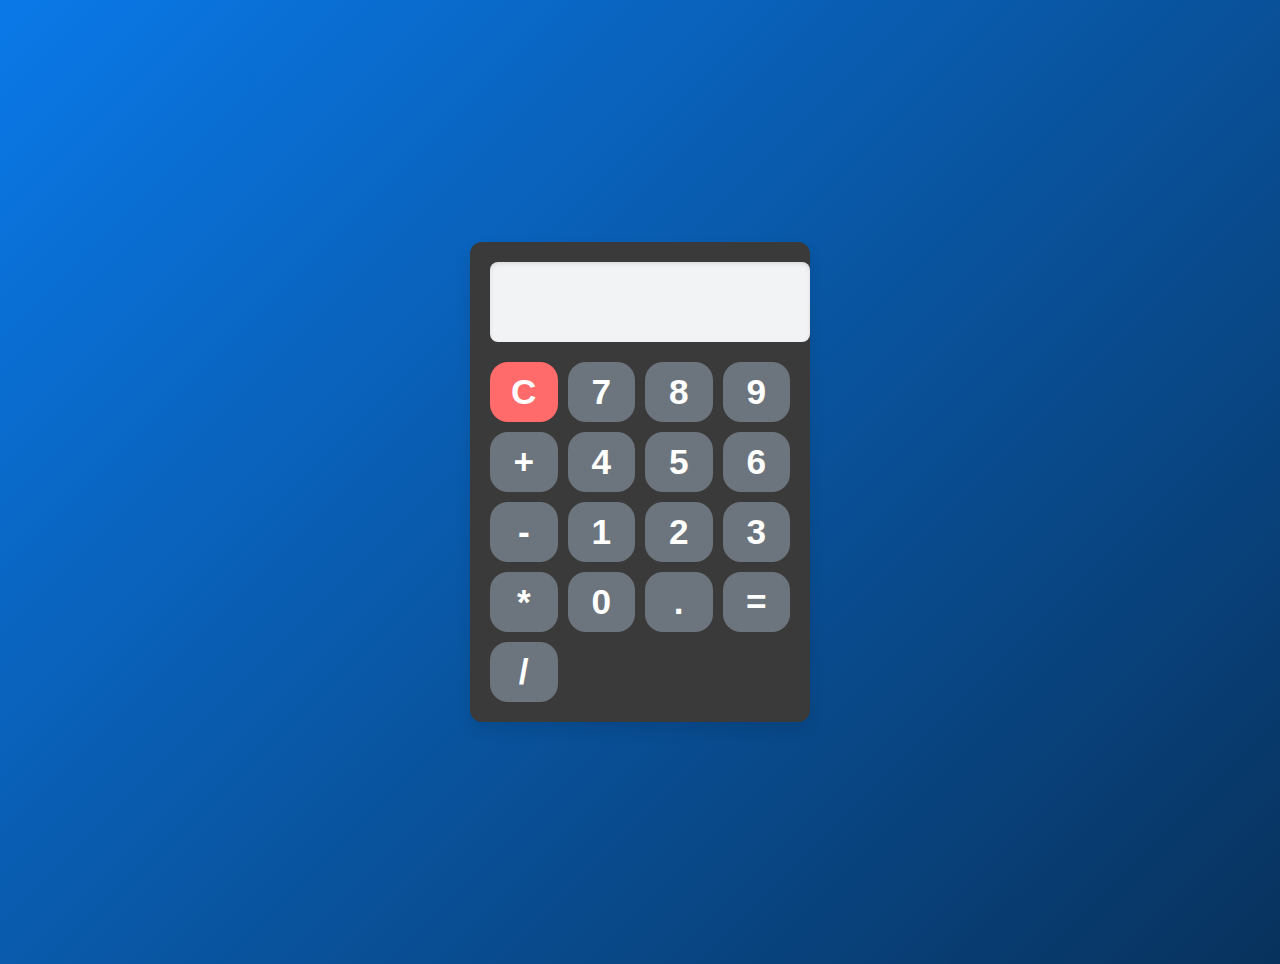
<file: Calculator/index.html>
<!DOCTYPE html>
<html lang="en">
<head>
    <meta charset="UTF-8">
    <meta name="viewport" content="width=device-width, initial-scale=1.0">
    <title>Calculator</title>
    <link rel="stylesheet" href="style.css">
</head>
<body>
    <div class="Calculator">
            <input type="text" class="display" id="Display"  disabled/>
      <div class="buttons">
        <button onclick="Clear()"  class="Clear">C</button>
            <button onclick="AddToDisplay('7')">7</button>
            <button onclick="AddToDisplay('8')">8</button>
            <button onclick="AddToDisplay('9')">9</button>
        <button class="operator" onclick="AddToDisplay('+')">+</button>
            <button onclick="AddToDisplay('4')">4</button>
            <button onclick="AddToDisplay('5')">5</button>
            <button onclick="AddToDisplay('6')">6</button>
        <button class="operator" onclick="AddToDisplay('-')">-</button>
            <button onclick="AddToDisplay('1')">1</button>
            <button onclick="AddToDisplay('2')">2</button>
            <button onclick="AddToDisplay('3')">3</button>
        <button class="operator" onclick="AddToDisplay('*')">*</button>
            <button onclick="AddToDisplay('0')">0</button>
            <button onclick="AddToDisplay('.')">.</button>
            <button onclick="Calculate()">=</button>
        <button class="operator" onclick="AddToDisplay('/')">/</button>
      </div>
    </div>
    <script src="index.js"></script>
</body>
</html>
</file>
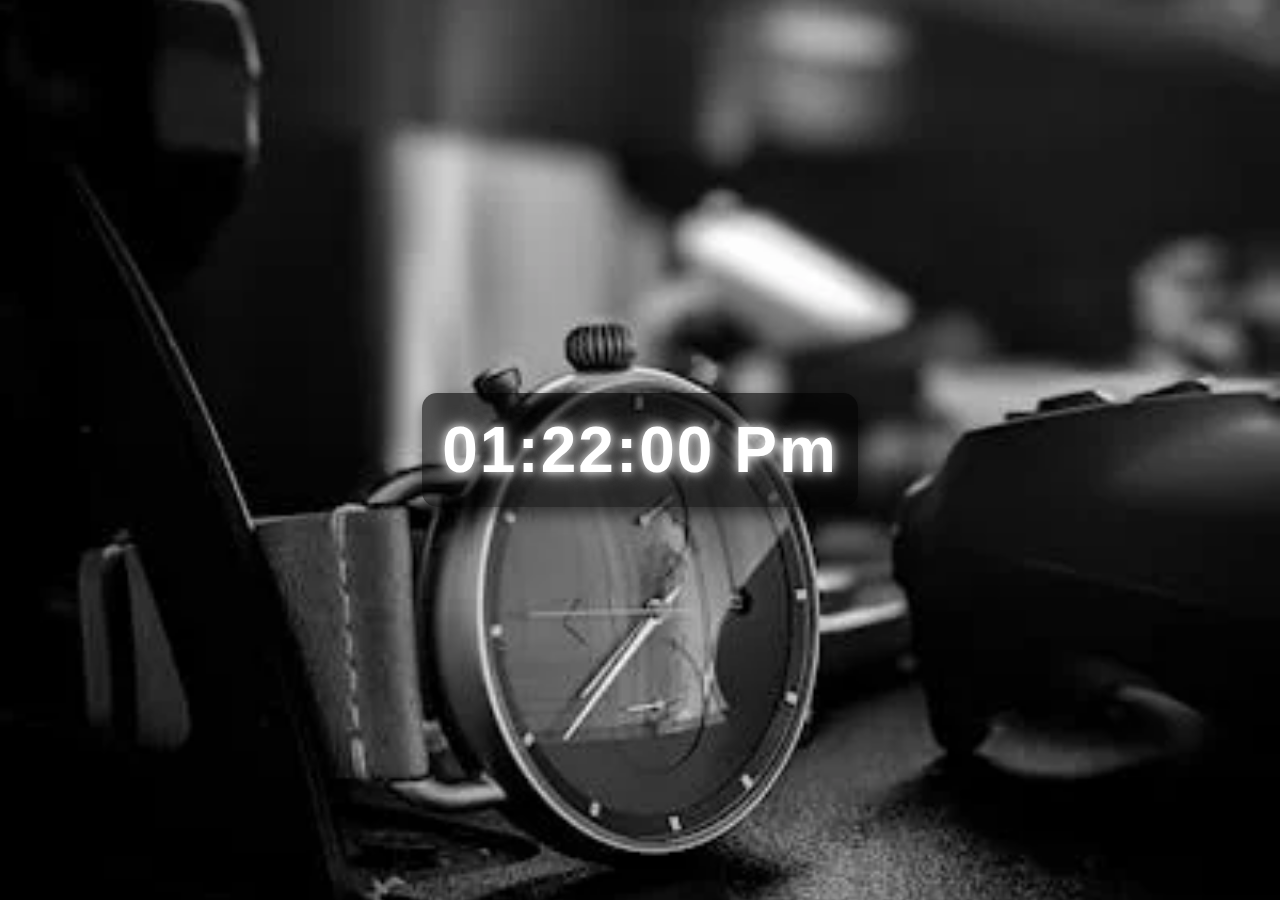
<file: digital-clock/index.html>
<!DOCTYPE html>
<html lang="en">
<head>
    <meta charset="UTF-8">
    <meta name="viewport" content="width=device-width, initial-scale=1.0">
    <title>Digital Clock</title>
    <link rel="stylesheet" href="style.css">

</head>
<body>
    
    <div id="clock-container">
        <div id="clock">00:00:00</div>
    </div>

    <script src="index.js"></script>
</body>
</html>
</file>
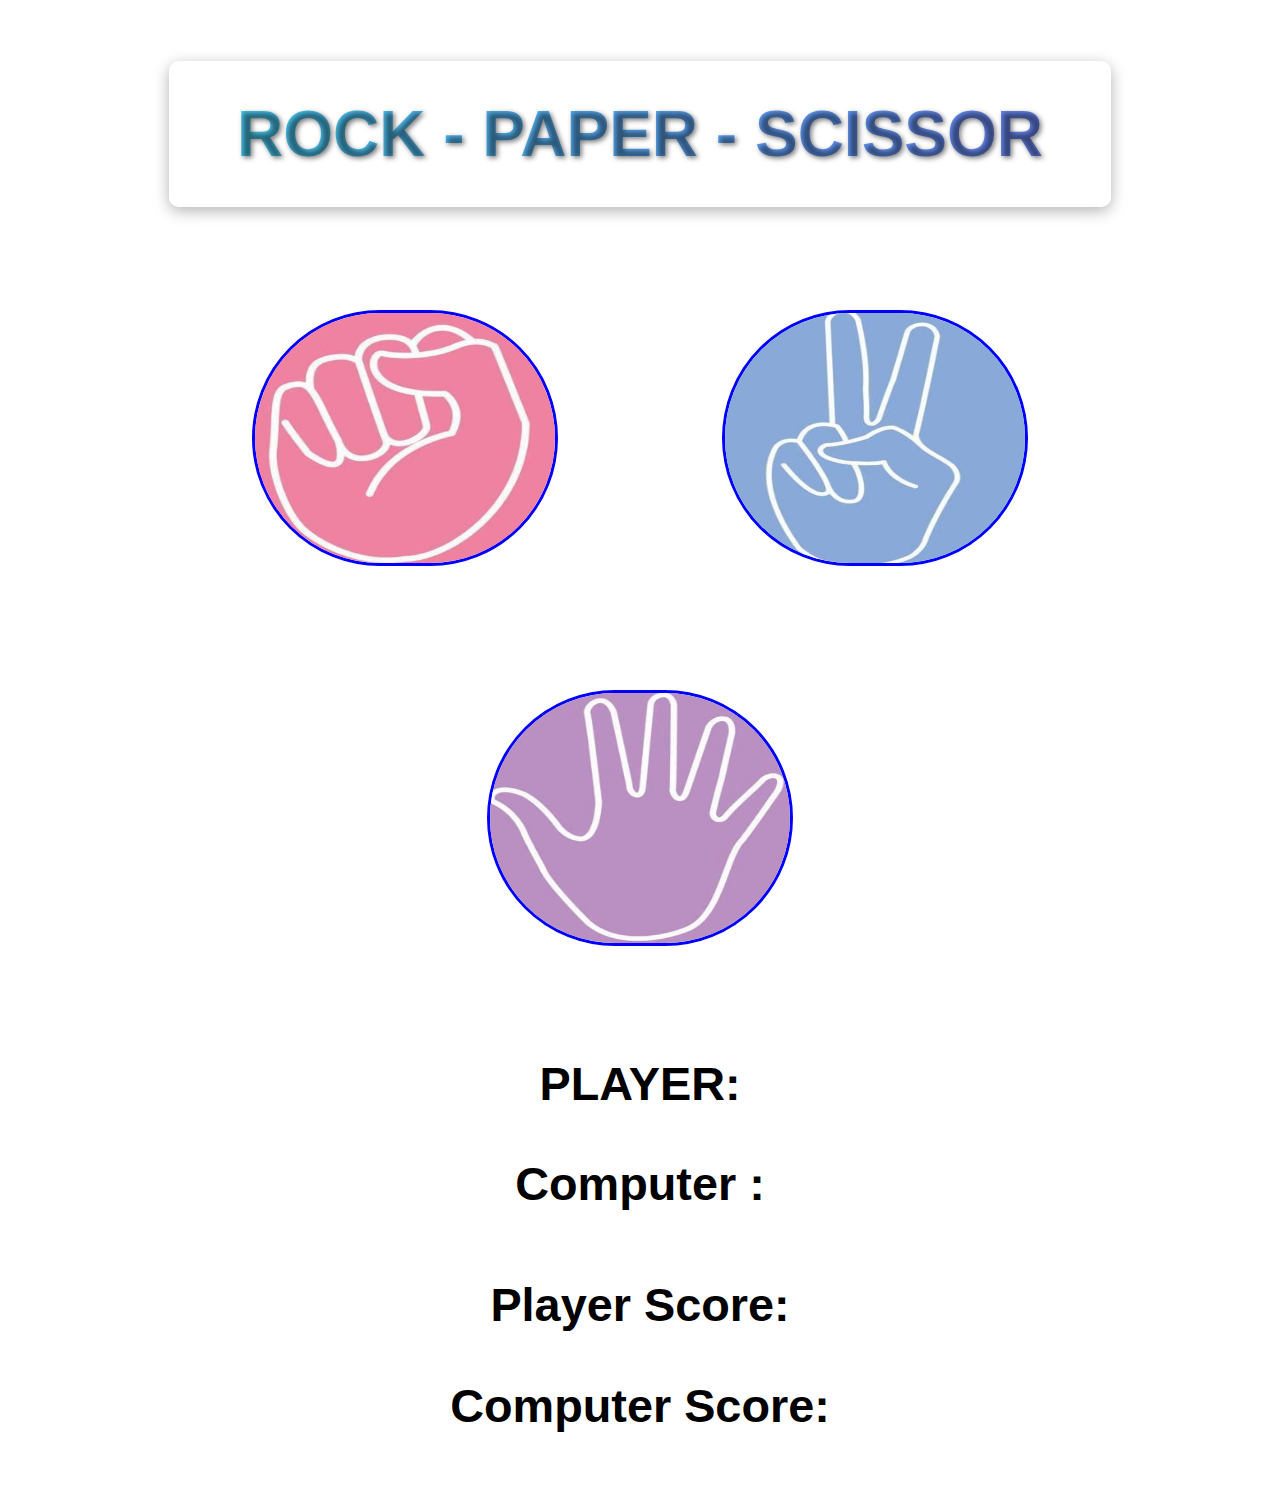
<file: Rock-Paper-Scissor/index.html>
<!DOCTYPE html>
<html lang="en">
<head>
    <meta charset="UTF-8">
    <meta name="viewport" content="width=device-width, initial-scale=1.0">
    <title>Hand Game</title>
    <link rel="stylesheet" href="style.css"></link>
</head>
<body>
    <H1 class="game-title">ROCK - PAPER - SCISSOR</H1>
    <div class="img">
        <img src="img/scissor.png" id="rock" >
        <img src="img/rock.png" id="scissor" >
        <img src="img/paper.png" id="paper" >
    </div>

    <div class="text">
        <h3 id="player-wish">PLAYER: </h3>
        <h3 id="computer-wish">Computer :</h3>

        <h2 id="res"></h2>
        <h3 id="Player-score">Player Score: </h3>
        <h3 id="Computer-score">Computer Score: </h3>
    </div>
        <script src="index.js"></script>
</body>
</html>
</file>
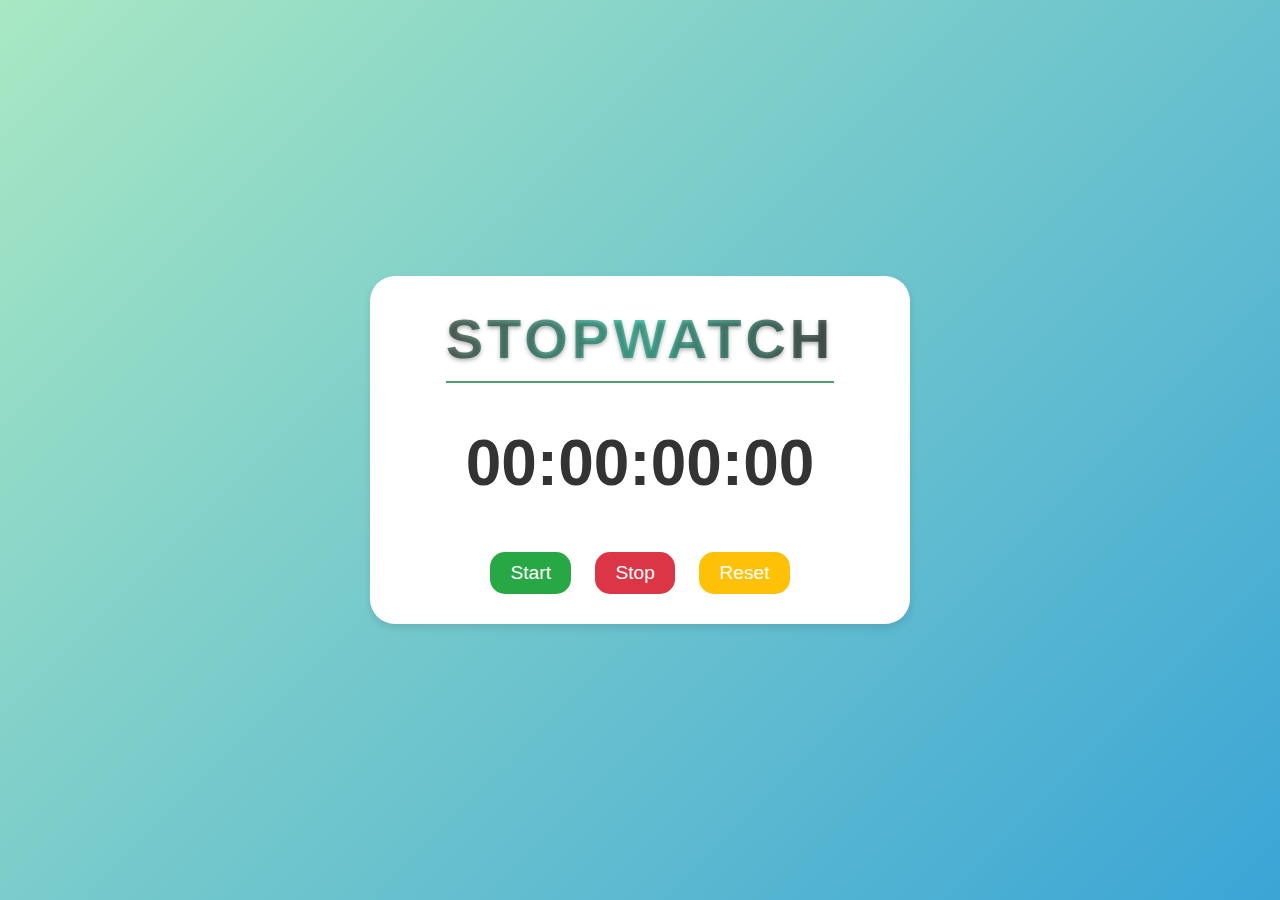
<file: Stopwatch/index.html>
<!DOCTYPE html>
<html lang="en">
<head>
    <meta charset="UTF-8">
    <meta name="viewport" content="width=device-width, initial-scale=1.0">
    <link rel="stylesheet" href="style.css">
    <title>Stopwatch</title>
</head>
<body>
    
    
    <div id="stopwatch-container">
        <div id="myH1">Stopwatch</div>
        <h1 id="time-display" >00:00:00:00</h1>
        <button id="start" onclick="start()">Start</button>
        <button id="stop" onclick="stop()">Stop</button>
        <button id="reset" onclick="reset()">Reset</button>
    </div>
      
    <script src="index.js"></script>
</body>
</html>
</file>
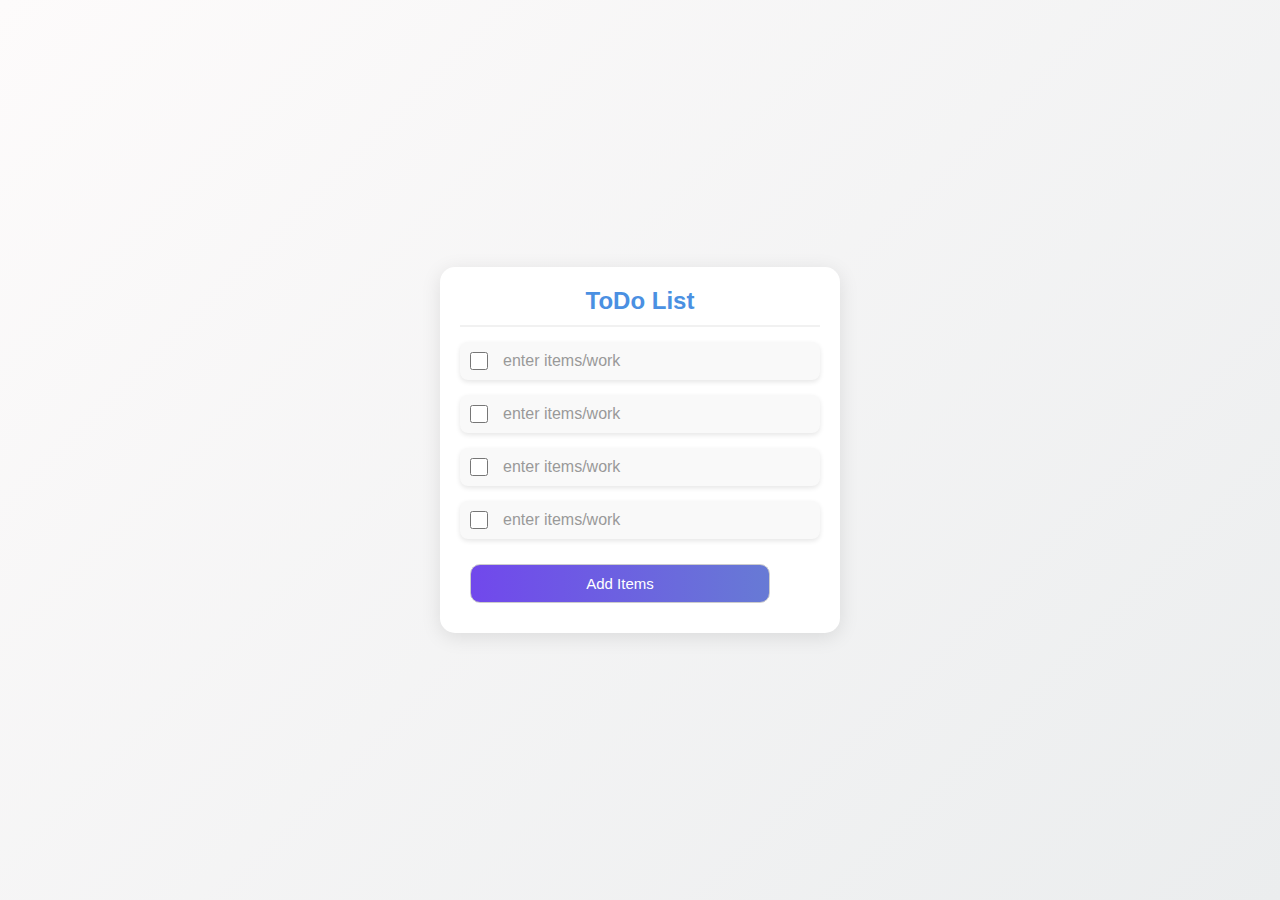
<file: ToDo-list/index.html>
<!DOCTYPE html>
<html lang="en">
<head>
    <meta charset="UTF-8">
    <meta name="viewport" content="width=device-width, initial-scale=1.0">
    <title>ToDo List</title>
    <link rel="stylesheet" href="style.css">
</head>
<body>
   
    <div class="todo-list"   id="todo-list" >
           <div id="title">ToDo List</div>
                <div id="list-container">

                    <div class="list-items">
                    <input type="checkbox" onclick="IsCompleted(this)"  class="checkbox"/>
                    <input type="text" class="items" placeholder="enter items/work" 
                        />
                    </div>

                    <div class="list-items">
                        <input type="checkbox" onclick="IsCompleted(this)" class="checkbox"/>
                        <input type="text" class="items" placeholder="enter items/work" 
                            />
                    </div>

                    <div class="list-items">
                        <input type="checkbox" onclick="IsCompleted(this)" class="checkbox"/>
                        <input type="text" class="items" placeholder="enter items/work" 
                            />
                    </div>
                 </div>
            
    </div>
   
    <script src="index.js"></script>
</body>
</html>
</file>
<file: Calculator/style.css>
/* General Calculator Styling */
body {
    font-family: Arial, sans-serif;
    display: flex;
    justify-content: center;
    align-items: center;
    height: 100vh;
    margin: 2rem;
    background: linear-gradient(135deg, #0a79e8, #08325d);
}

.Calculator {
    width: 300px;
    background: #3b3a3a;
    border-radius: 12px;
    box-shadow: 0 8px 15px rgba(0, 0, 0, 0.1);
    overflow: hidden;
    padding: 20px;
}

/* Display Styling */
.Calculator .display {
    width: 100%;
    height: 60px;
    background: #f1f3f5;
    border: none;
    border-radius: 8px;
    text-align: right;
    padding: 10px;
    font-size: 1.5rem;
    box-shadow: inset 0 2px 4px rgba(0, 0, 0, 0.1);
    outline: none;
    overflow: hidden;
}

/* Button Grid Styling */
.Calculator .buttons {
    display: grid;
    grid-template-columns: repeat(4, 1fr);
    gap: 10px;
    margin-top: 20px;
}

/* Individual Button Styling */
.Calculator .buttons button {
    height: 60px;
    background: #6c757d;
    border: none;
    border-radius: 18px;
    font-size: 2.2rem;
    font-weight: bold;
    color: white;
    cursor: pointer;
    transition: all 0.3s ease;
}

.Calculator .buttons button:hover {
    background: #5a6268;
    transform: translateY(-2px);
    box-shadow: 0 4px 8px rgba(0, 0, 0, 0.1);
}

.Calculator .buttons button:active {
    background: #adb5bd;
    transform: translateY(2px);
    box-shadow: inset 0 2px 4px rgba(0, 0, 0, 0.2);
}

/* Highlighted Buttons for Operators and Clear */
.Calculator .buttons .operator {
    background: #6c757d;
    color: white;
}

.Calculator .buttons .operator:hover {
    background: #5a6268;
}

.Calculator .buttons .Clear {
    background: #ff6b6b;
    color: white;
}

.Calculator .buttons .Clear:hover {
    background: #fa5252;
}
</file>
<file: digital-clock/style.css>
body {
    margin: 0;
    padding: 0;
    height: 100vh;
    display: flex;
    align-items: center;
    justify-content: center;
    font-family: 'Roboto', sans-serif;
    background: url('./image/background_img.webp') no-repeat center center fixed;
    background-size: cover;
}

#clock-container {
    display: flex;
    justify-content: center;
    align-items: center;
    background: rgba(0, 0, 0, 0.6); /* Semi-transparent black background */
    border-radius: 15px;
    padding: 20px;
    box-shadow: 0 8px 15px rgba(0, 0, 0, 0.5);
}

#clock {
    font-size: 4rem;
    font-weight: bold;
    color: #ffffff;
    text-shadow: 0 0 10px rgba(255, 255, 255, 0.9), 0 0 20px rgba(255, 255, 255, 0.7);
    letter-spacing: 2px;
}
</file>
<file: Rock-Paper-Scissor/style.css>
body{
    display: flex;
    flex-direction: column;
    padding: 10px;
    justify-content: center;
    text-align: center;
    font-family: Arial, Helvetica, sans-serif;
    font-weight: bold;
    align-items: center;
    
}

#rock, #paper, #scissor{
    border-radius: 200px;
    margin: 60px 80px;
    border: solid ;
    width: 300px;
    height: 250px;
    flex-direction: row;
    color: blue;
}

.text{
  font-style: bold;
  font-size: 2.5rem;
}

.text #res{
    font-size: 5rem;
}

.game-title {
    font-size: 4rem; /* Adjust size as needed */
    font-weight: bold;
    color: #190edbc1;
    text-shadow: 2px 2px 5px rgba(0, 0, 0, 0.5); /* Glow effect */
    text-align: center;
    background: linear-gradient(to right, #11bee5c8, #1330ec9d);
    -webkit-background-clip: text;
    -webkit-text-fill-color: transparent;
    animation: pulse 2s infinite;
    padding: 0.5em 1em;
    border: 4px solid white;
    border-radius: 10px;
    box-shadow: 0px 4px 15px rgba(0, 0, 0, 0.3);
  }
  
  /* Pulsating animation for fun effect */
  @keyframes pulse {
    0%, 100% {
      transform: scale(1);
      text-shadow: 0px 0px 10px rgba(255, 255, 255, 0.8);
    }
    50% {
      transform: scale(1.1);
      text-shadow: 0px 0px 20px rgba(255, 255, 255, 1);
    }
  }

  .win{
    color: green;
  }

  .loose{
    color: red;
  }

  .tie{
    color: tomato;
  }
</file>
<file: ToDo-list/style.css>
/*body {
    display: flex;
    flex-direction: column; 
    align-items: center;   
    gap: 10px;            
    padding: 20px;
    margin: 0;
    min-height: 100vh;     
    box-sizing: border-box;
   
}
.todo-list, title {
    background: white;
    align-items: center;
    justify-content: center;
    padding: 5px;
    font-family: Arial, Helvetica, sans-serif;
    font-weight: bold;
    font-style: italic;
    border-radius: 5px;
    color: white;
}
.todo-list,#todo-list {
    background: #1A237E;
    border-radius: 15px;
}

div {
    margin: 5px 10px;
    height: 30px;
}

#list-container.list-items{
    width: 100%;
    height: 15px;
    font-weight: bold;
    font-display: swap ;
    font-size: 20px;
    font-style: italic;
    padding: 10px;
    border: 0cap;
    border-radius: 15px;
}


.items{
    height: 20px;
    font-display: swap ;
    font-size: 15px;
    font-style: normal;
   
}

.button{
    width: 300px;
    padding: 10px;
    border: 1px solid #ccc;
    background-color: #f9f9f9;
    text-align: center;
}

button {
    margin: 10px;
    color: #FFFFFF;
    background-color: rgb(241, 241, 246);
    border: none;
    border-radius: 10px;
    cursor: pointer;
    padding: 5px 10px;
    font-size: 15px;
    background: linear-gradient(90deg, #7148ec, #677ad5);
    transition: background 0.3s ease;
}

button:hover {
    background: linear-gradient(90deg, #9108a9, #a321ef); 
}

*/

* {
    margin: 0;
    padding: 0;
    box-sizing: border-box;
}

body {
    font-family: 'Arial', sans-serif;
    background: linear-gradient(135deg, #fdfbfb, #ebedee);
    color: #333;
    display: flex;
    justify-content: center;
    align-items: center;
    height: 100vh;
}

#todo-list {
    background-color: #fff;
    box-shadow: 0 4px 20px rgba(0, 0, 0, 0.1);
    border-radius: 15px;
    width: 400px;
    padding: 20px;
}

#title {
    text-align: center;
    font-size: 1.5em;
    font-weight: bold;
    color: #4a90e2;
    margin-bottom: 15px;
    border-bottom: 2px solid #f1f1f1;
    padding-bottom: 10px;
}

#list-container {
    display: flex;
    flex-direction: column;
    gap: 15px;
}

.list-items {
    display: flex;
    align-items: center;
    background-color: #f9f9f9;
    border-radius: 8px;
    padding: 10px;
    box-shadow: 0 2px 5px rgba(0, 0, 0, 0.1);
}

.checkbox {
    margin-right: 15px;
    width: 18px;
    height: 18px;
    accent-color: #0e7bf7;
    cursor: pointer;
}

.items {
    flex: 1;
    border: none;
    outline: none;
    font-size: 1em;
    background-color: transparent;
    color: #333;
}

.items::placeholder {
    color: #999;
}

.list-items:hover {
    transform: translateY(-2px);
    box-shadow: 0 4px 10px rgba(0, 0, 0, 0.15);
}

/* Mobile Responsive Design */
@media (max-width: 480px) {
    #todo-list {
        width: 90%;
    }

    #title {
        font-size: 1.2em;
    }

    .items {
        font-size: 0.9em;
    }
}


.button{
    width: 300px;
    padding: 10px;
    border: 1px solid #ccc;
    background-color: #f9f9f9;
    text-align: center;
}

button {
    margin: 10px;
    color: #FFFFFF;
    background-color: rgb(241, 241, 246);
    border: none;
    border-radius: 10px;
    cursor: pointer;
    padding: 5px 10px;
    font-size: 15px;
    background: linear-gradient(90deg, #7148ec, #677ad5);
    transition: background 0.3s ease;
}

button:hover {
    background: linear-gradient(90deg, #9108a9, #a321ef); 
}
</file>
<file: Stopwatch/style.css>
/* General Reset */
body {
    margin: 0;
    font-family: Arial, sans-serif;
    background: linear-gradient(135deg, #a8e8c3, #3ba5d6);
    display: flex;
    justify-content: center;
    align-items: center;
    height: 100vh;
  }

  #myH1 {
    font-size: 3.5em;
    font-weight: 700;
    margin: 0;
    padding: 10px 0;
    color: #6b2020;
    text-align: center;
    text-transform: uppercase;
    letter-spacing: 4px;
    background: linear-gradient(90deg, #667c70, #57d1b7, #59635d);
    background-clip: text;
    -webkit-background-clip: text;
    color: transparent;
    text-shadow: 0 2px 4px rgba(0, 0, 0, 0.3);
    border-bottom: 2px solid #4c9f70;
    display: inline-block;
  }
  
  
  /* Stopwatch Container */
  #stopwatch-container {
    background-color: #ffffff;
    border-radius: 25px;
    box-shadow: 0 4px 8px rgba(0, 0, 0, 0.1);
    width: 500px;
    padding: 20px;
    text-align: center;
  }
  
  #stopwatch-container h1 {
    margin: 2;
    font-size: 4em;
    color: #333;
  }
  
  /* Buttons */
  #stopwatch-container button {
    background: #4c9f70;
    border: none;
    color: white;
    font-size: 1.2em;
    margin: 10px;
    padding: 10px 20px;
    border-radius: 15px;
    cursor: pointer;
    transition: all 0.3s ease;
  }
  
  #stopwatch-container button:hover {
    background: #357a4b;
    transform: translateY(-2px);
  }
  
  #stopwatch-container button:active {
    background: #28593a;
    transform: translateY(0);
  }
  
  /* Specific Button Colors */
  #stopwatch-container #start {
    background: #28a745;
  }
  
  #stopwatch-container #stop {
    background: #dc3545;
  }
  
  #stopwatch-container #reset {
    background: #ffc107;
  }
  
  #stopwatch-container #start:hover {
    background: #218838;
  }
  
  #stopwatch-container #stop:hover {
    background: #c82333;
  }
  
  #stopwatch-container #reset:hover {
    background: #e0a800;
  }
</file>
